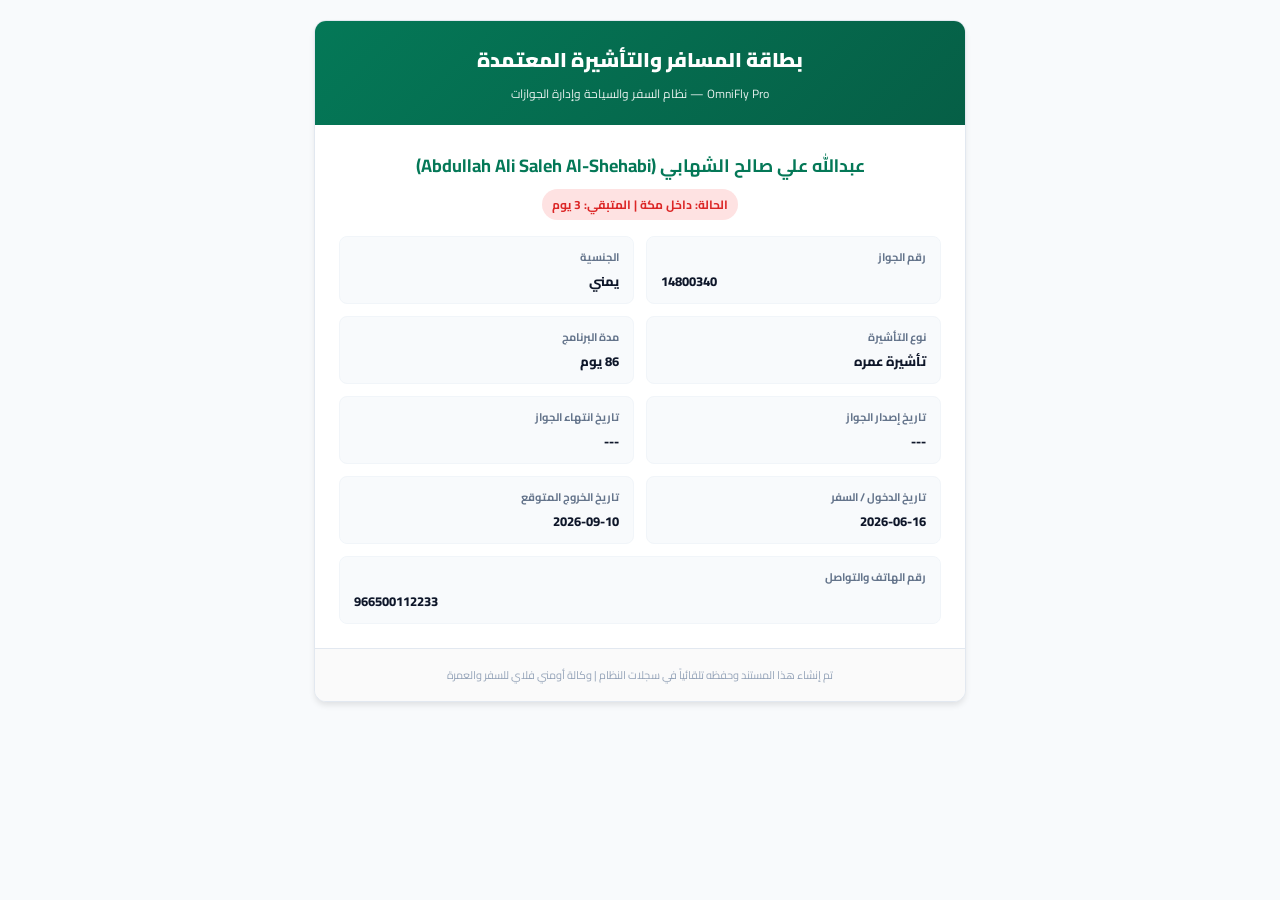
<file: public/uploads/passengers_pdfs/passenger_card_3_14800340.html>
<!DOCTYPE html>
<html dir="rtl" lang="ar">
<head>
  <meta charset="UTF-8">
  <title>بطاقة المسافر والجواز - 14800340</title>
  <style>
    @import url('https://fonts.googleapis.com/css2?family=Cairo:wght@400;600;700;800;900&display=swap');
    body { font-family: 'Cairo', sans-serif; background: #f8fafc; color: #0f172a; margin: 0; padding: 20px; }
    .card { background: #fff; max-width: 650px; margin: 0 auto; border-radius: 12px; border: 1px solid #e2e8f0; box-shadow: 0 4px 6px -1px rgba(0,0,0,0.1); overflow: hidden; }
    .header { background: linear-gradient(135deg, #047857 0%, #065f46 100%); color: #fff; padding: 20px; text-align: center; }
    .header h1 { margin: 0; font-size: 20px; font-weight: 900; }
    .header p { margin: 4px 0 0 0; font-size: 12px; opacity: 0.9; }
    .body { padding: 24px; }
    .grid { display: grid; grid-template-columns: 1fr 1fr; gap: 12px; }
    .item { background: #f8fafc; padding: 10px 14px; border-radius: 8px; border: 1px solid #f1f5f9; }
    .label { font-size: 11px; color: #64748b; font-weight: bold; margin-bottom: 2px; }
    .val { font-size: 13px; font-weight: 800; color: #0f172a; }
    .footer { text-align: center; padding: 16px; border-top: 1px solid #e2e8f0; font-size: 11px; color: #94a3b8; background: #fafafa; }
    .badge { display: inline-block; padding: 4px 10px; border-radius: 20px; font-size: 12px; font-weight: bold; }
    .badge-urgent { background: #fee2e2; color: #dc2626; }
    .badge-warning { background: #fef3c7; color: #d97706; }
    .badge-ok { background: #dcfce7; color: #16a34a; }
  </style>
</head>
<body>
  <div class="card">
    <div class="header">
      <h1>بطاقة المسافر والتأشيرة المعتمدة</h1>
      <p>OmniFly Pro — نظام السفر والسياحة وإدارة الجوازات</p>
    </div>
    <div class="body">
      <div style="margin-bottom: 16px; text-align: center;">
        <h2 style="margin: 0; font-size: 18px; color: #047857;">عبدالله علي صالح الشهابي (Abdullah Ali Saleh Al-Shehabi)</h2>
        <div style="margin-top: 6px;">
          <span class="badge badge-urgent">
            الحالة: داخل مكة | المتبقي: 3 يوم
          </span>
        </div>
      </div>
      <div class="grid">
        <div class="item"><div class="label">رقم الجواز</div><div class="val" dir="ltr">14800340</div></div>
        <div class="item"><div class="label">الجنسية</div><div class="val">يمني</div></div>
        <div class="item"><div class="label">نوع التأشيرة</div><div class="val">تأشيرة عمره</div></div>
        <div class="item"><div class="label">مدة البرنامج</div><div class="val">86 يوم</div></div>
        <div class="item"><div class="label">تاريخ إصدار الجواز</div><div class="val">---</div></div>
        <div class="item"><div class="label">تاريخ انتهاء الجواز</div><div class="val">---</div></div>
        <div class="item"><div class="label">تاريخ الدخول / السفر</div><div class="val">2026-06-16</div></div>
        <div class="item"><div class="label">تاريخ الخروج المتوقع</div><div class="val">2026-09-10</div></div>
        <div class="item" style="grid-column: span 2;"><div class="label">رقم الهاتف والتواصل</div><div class="val" dir="ltr">966500112233</div></div>
      </div>
    </div>
    <div class="footer">
      تم إنشاء هذا المستند وحفظه تلقائياً في سجلات النظام | وكالة أومني فلاي للسفر والعمرة
    </div>
  </div>
</body>
</html>
</file>
